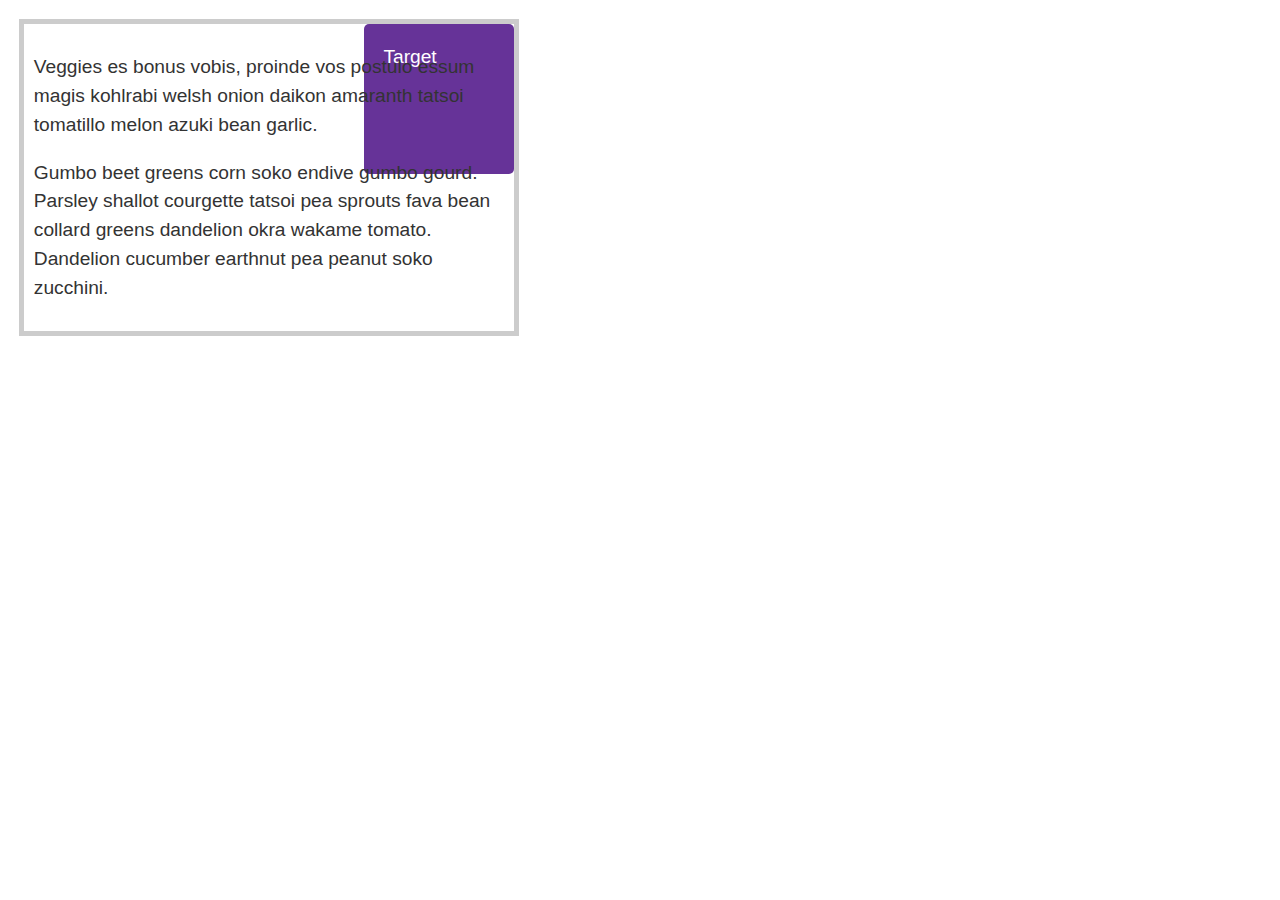
<file: Task-Position/index.html>
<!DOCTYPE html>
<html lang="en">
  <head>
    <meta charset="utf-8"/>
    <title>Position: Task 1</title>
    <style>
      body {
        background-color: #fff;
        color: #333;
        font: 1.2em / 1.5 Helvetica Neue, Helvetica, Arial, sans-serif;
        padding: 1em;
        margin: 0;
      }
      * {
        box-sizing: border-box;
      }
      .container {
        width: 500px;
        padding: 0.5em;
        border: 5px solid #ccc;
        position: relative;
      }
      .target {
        width: 150px;
        height: 150px;
        border-radius: 5px;
        background-color:#663398;
        padding: 1em;
        position: absolute;
        left: 340px;
        color: #ffff;
        top: 0px;
        z-index: -1;
      }
      
      
      /* 
      .container {
          width: 500px;
          padding: 0.5em;
          border: 5px solid #ccc;
          position: fixed;
        }
        .target {
            width: 150px;
            height: 150px;
            border-radius: 5px;
            background-color:#663398;
        padding: 1em;
        position: absolute;
        left: 340px;
        color: #ffff;
        top: 0;
    }
    */
    
    /* 
    .container {
        position:relative;
    }
    
    .target {
        position:absolute;
        right:0;
        top:0;
    } */
    </style>
   

  </head>

  <body>

    <div class="container">
      <p>Veggies es bonus vobis, proinde vos postulo essum magis kohlrabi welsh onion daikon amaranth tatsoi tomatillo melon azuki bean garlic.</p>
      <div class="target">Target</div>
      <p>Gumbo beet greens corn soko endive gumbo gourd. Parsley shallot courgette tatsoi pea sprouts fava bean collard greens dandelion okra wakame tomato. Dandelion cucumber earthnut pea peanut soko zucchini.</p>
    </div>

  </body>

</html>
</file>
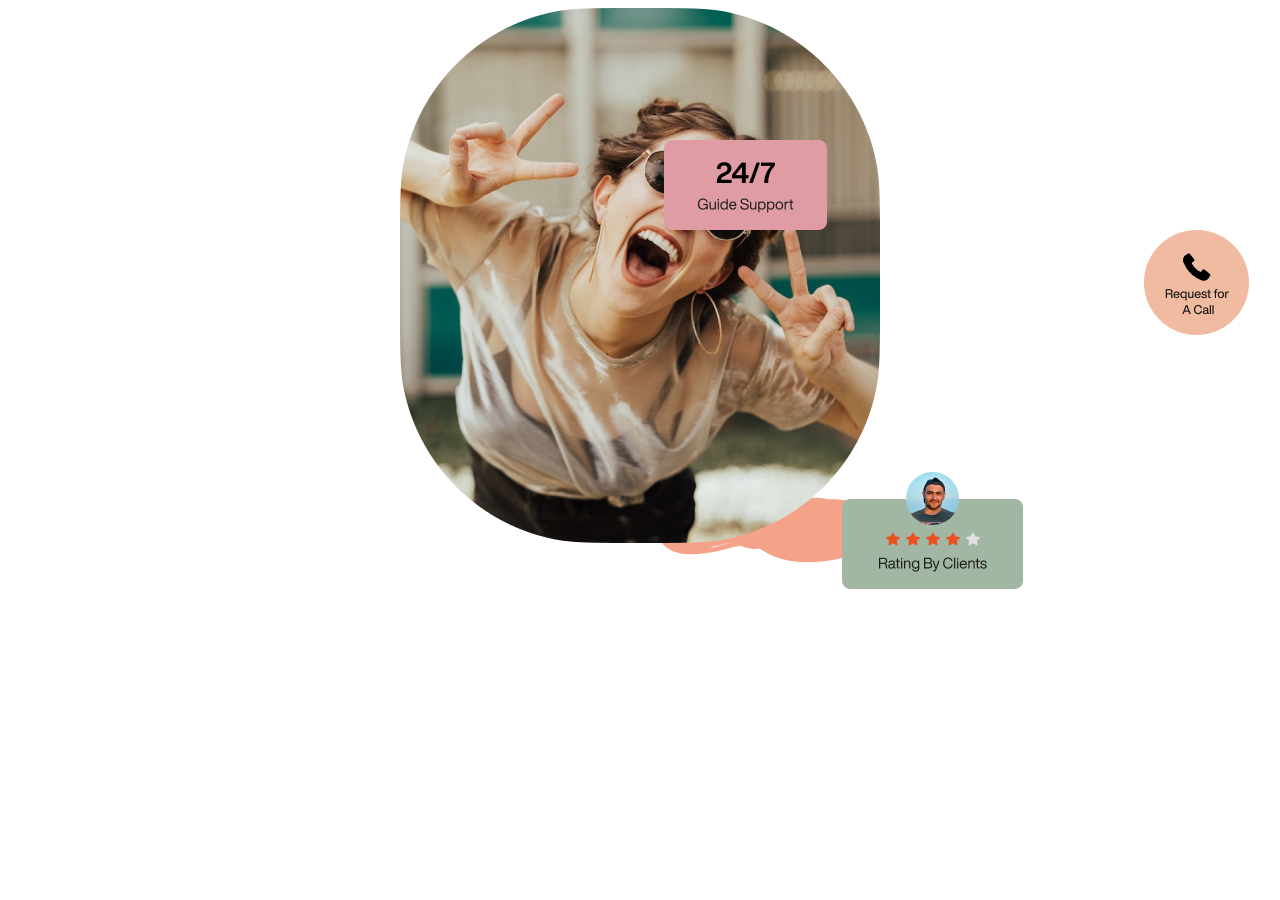
<file: position/position/index.html>
<!DOCTYPE html>
<html lang="en">
<head>
    <meta charset="UTF-8">
    <meta http-equiv="X-UA-Compatible" content="IE=edge">
    <meta name="viewport" content="width=device-width, initial-scale=1.0">
    <title>Document</title>
    <link rel="stylesheet" href="Styles/style.css">
</head>
<body>
    <!-- <div class="parent">
        <div class="child1">
            <div class="child2">
                <div class="child3">
                    <div class="child4">
                
                    </div>
                </div>
            </div>
        </div>
    </div> -->
    <div class="main">
        <div class="cover">
            <img src="Assets/Images/background-image.png">
        </div>
        <div class="back">
            <div class="part1">
                <img src="Assets/Images/back1.png">
            </div>
            <div class="part2">
                <img src="Assets/Images/back2.png">
            </div>
        </div>
        <div class="circle">
            <img src="Assets/Images/call.png">
        </div>
        <div class="square">
            <img src="Assets/Images/24.png">
        </div>
        <div class="rectangle">
            <img src="Assets/Images/man.png">
        </div>
    </div>
</body>
</html>
</file>
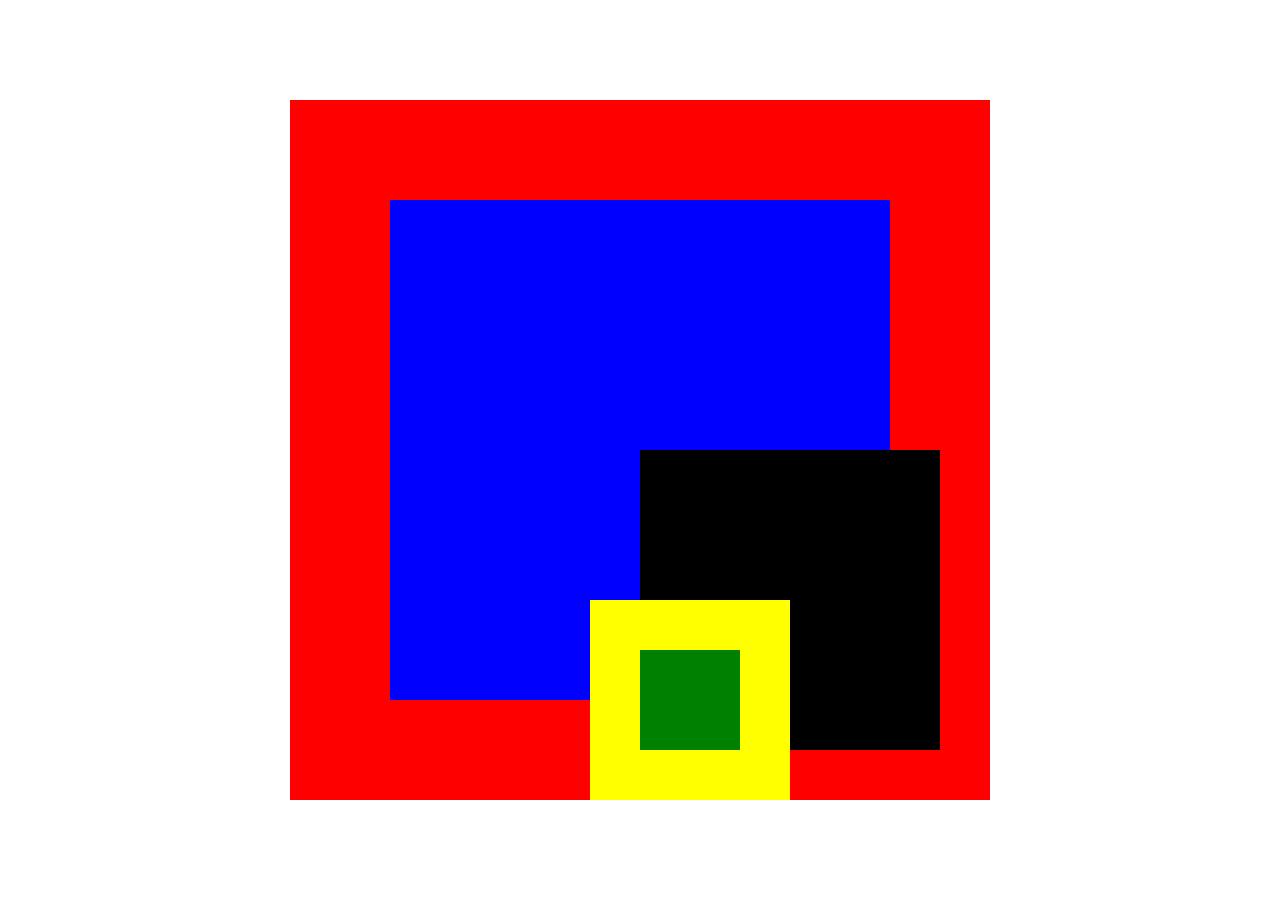
<file: Task-Position/lesson-1/index.html>
<!DOCTYPE html>
<html lang="en">

<head>
    <meta charset="UTF-8">
    <meta http-equiv="X-UA-Compatible" content="IE=edge">
    <meta name="viewport" content="width=device-width, initial-scale=1.0">
    <title>Position</title>
</head>
<style>
   .red {
        background: red;
        max-width: 700px;
        height: 700px;
        width: 100%;
        top: 50%;
        left: 50%;
        position: absolute;
        transform: translate(-50%, -50%);
        z-index: 1;
    }

    .blue {
        background: blue;
        max-width: 500px;
        height: 500px;
        width: 100%;
        z-index: 2;
        position: absolute;
        top: 50%;
        left: 50%;
        transform: translate(-50%, -50%);

    }

    .black {
        background: black;
        max-width: 300px;
        height: 300px;
        width: 100%;
        z-index: 3;
        position: absolute;
        top: 50%;
        left: 50%;
    }

    .yellow {
    background: yellow;
    max-width: 200px;
    height: 200px;
    width: 100%;
    z-index: 4;
    position: absolute;
    top: 50%;
    right: 50%;
}

    .green {
        background: green;
        max-width: 100px;
        height: 100px;
        width: 100%;
        z-index: 5;
        position: absolute;
        top: 50%;
        left: 50%;
        transform: translate(-50%, -50%);
    }
</style>

<body>


    <div class="container">
        <div class="red">
            <div class="blue">
                <div class="black">
                    <div class="yellow">
                        <div class="green">

                        </div>
                    </div>
                </div>
            </div>
        </div>
    </div>

</body>

</html>
</file>
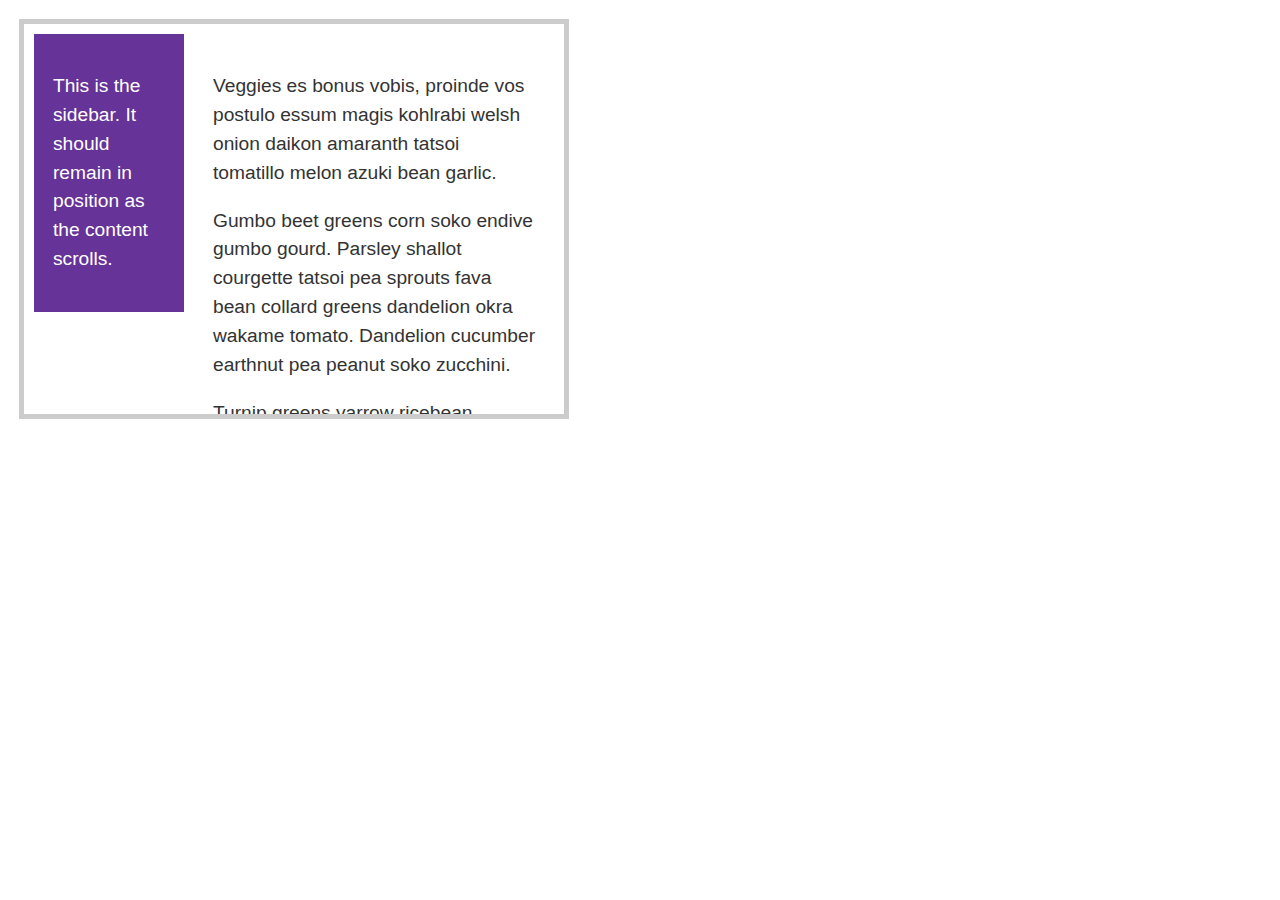
<file: Task-Position/task-2.html>
<!DOCTYPE html>
<html lang="en">
  <head>
    <meta charset="utf-8" />
    <title>Position: Task 2</title>
    <style>
    body {
        background-color: #fff;
        color: #333;
        font: 1.2em / 1.5 Helvetica Neue, Helvetica, Arial, sans-serif;
        padding: 1em;
        margin: 0;
      }
      * {
        box-sizing: border-box;
      }
      .container {
        max-width: 550px;
        height: 400px;
        padding: .5em;
        border: 5px solid #ccc;
        overflow: auto;
        width: 100%;
        position: relative;
      }
      .sidebar {
        background-color:#663398;
        padding: 1em;
        float: left;
        width: 150px;
        position: sticky;
        color: #ffff;
        top: 0;
      }
      .content {
        padding: 1em;
        margin-left: 160px;
      }
    </style>

  
  </head>

  <body>
   
<div class="container">
  <div class="sidebar">
    <p>This is the sidebar. It should remain in position as the content scrolls.</p>
  </div>
  <div class="content">
    <p>Veggies es bonus vobis, proinde vos postulo essum magis kohlrabi welsh onion daikon amaranth tatsoi tomatillo melon azuki bean garlic.</p>
    <p>Gumbo beet greens corn soko endive gumbo gourd. Parsley shallot courgette tatsoi pea sprouts fava bean collard greens dandelion okra wakame tomato. Dandelion cucumber earthnut pea peanut soko zucchini.</p>
    <p>Turnip greens yarrow ricebean rutabaga endive cauliflower sea lettuce kohlrabi amaranth water spinach avocado daikon napa cabbage asparagus winter purslane kale. Celery potato scallion desert raisin horseradish spinach carrot soko. Lotus root water spinach fennel kombu maize bamboo shoot green bean swiss chard seakale pumpkin onion chickpea gram corn pea. Brussels sprout coriander water chestnut gourd swiss chard wakame kohlrabi beetroot carrot watercress. Corn amaranth salsify bunya nuts nori azuki bean chickweed potato bell pepper artichoke.</p>
  </div>
</div>
</file>
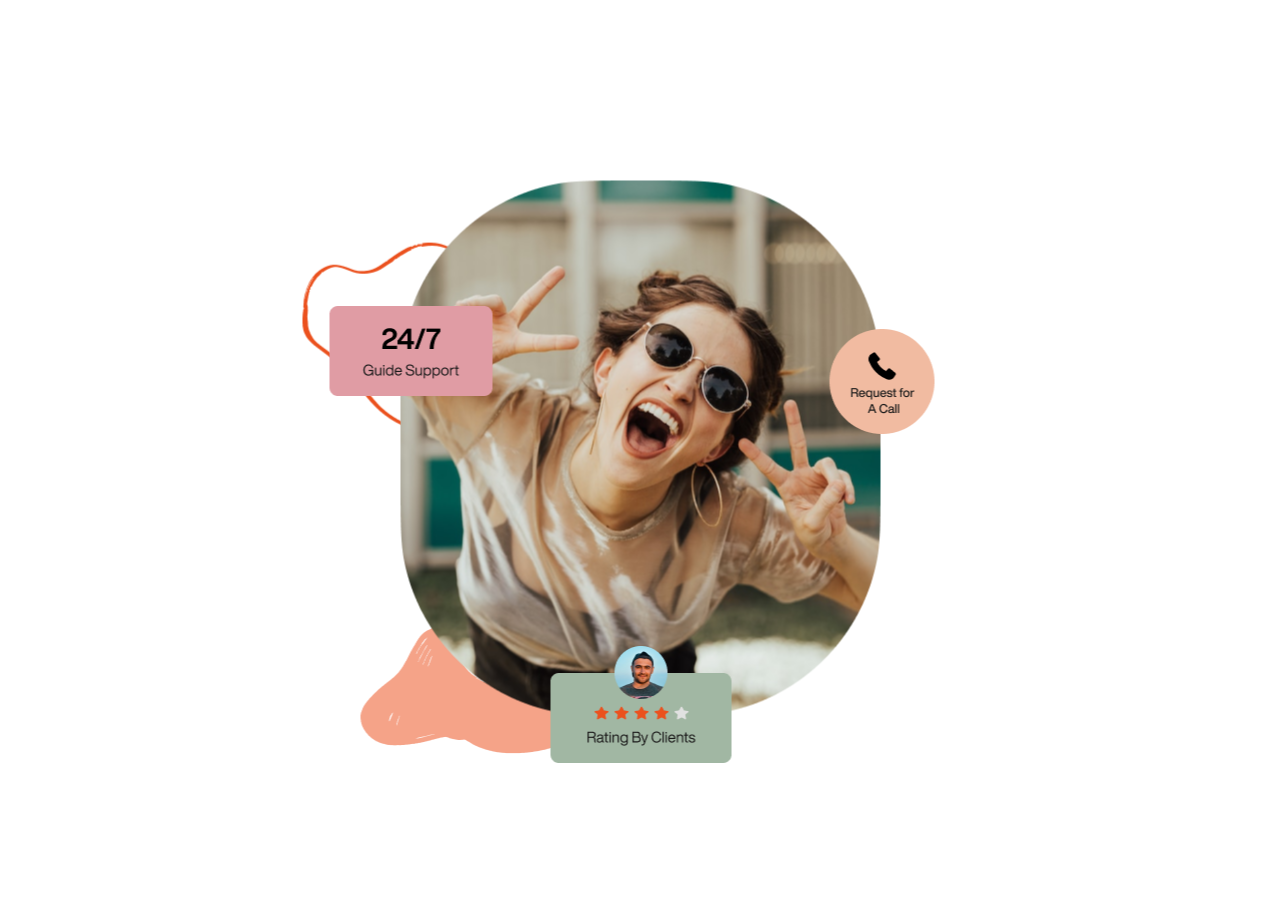
<file: position/position/position.html>
<!DOCTYPE html>
<html lang="en">

<head>
    <meta charset="UTF-8">
    <meta http-equiv="X-UA-Compatible" content="IE=edge">
    <meta name="viewport" content="width=device-width, initial-scale=1.0">
    <title>example</title>
    <link rel="stylesheet" href="./Styles/position.css">
</head>

<body>

    <div class="main">
        <div class="main-img">
            <img src="./Assets/Images/background-image.png" alt="">
        </div>
        <div class="design">
            <div class="design-1">
                <img src="./Assets/Images/back1.png" alt="">
            </div>
            <div class="design-2">
                <img src="./Assets/Images/back2.png" alt="">
            </div>

        </div>
        <div class="cards">
            <div class="card-1">
                <img src="./Assets/Images/call.png" alt="">
            </div>
            <div class="card-2">
                <img src="./Assets/Images/man.png" alt="">
            </div>
            <div class="card-3">
                <img src="./Assets/Images/24.png" alt="">
            </div>

        </div>
    </div>
</body>

</html>
</file>
<file: position/position/Styles/style.css>
/* 
.parent{
    position: absolute;
    height:700px;
    width: 100%;
    max-width:700px;
    top:50%;
    left:50%;
    transform: translate(-50%,-50%); 
    background-color: red;
    z-index: 0;
}

.child1{
    position: absolute;
    height:500px;
    width: 100%;
    max-width:500px;
    top:50%;
    left:50%;
    transform: translate(-50%,-50%);  
    background-color: blue;
    z-index: 1;
}

.child2{
    position: absolute;
    height:300px;
    width: 100%;
    max-width:300px;
    left:50%;
    top:50%; 
    background-color: black;   
    z-index: 2;
}

.child3{
    position: absolute;
    height:200px;
    width: 100%;
    max-width:200px;
    top:50%;
    right:50%;
    background-color: yellow;
    z-index: 3;
}

.child4{
    position: absolute;
    height:100px;
    width: 100%;
    max-width:100px;
    top:50%;
    left:50%;
    transform: translate(-50%,-50%);
    background-color: green;      
    z-index: 4;
} */

.main{
    position: relative;
    display: flex;
    justify-content: center;  
}

.cover{
    position: absolute;
    z-index: 2; 
}

.part1{
    position: absolute;
    /* top: 57%; */
    top: 78px;
    left: 638px;
    z-index: 1;
}

.part2{
    position: absolute;
    top: 428px;
    left: 647px;
    z-index: 1;
}

.circle{
    position: absolute;
    top: 222px;
    left: 1136px;
    z-index: 3;
}

.square{
    position: absolute;
    top: 132px;
    left: 656px;
    z-index: 3;
}

.rectangle{
    position: absolute;
    top: 464px;
    left: 834px;
    z-index: 3;
}
</file>
<file: position/position/Styles/position.css>
.main-img {
    position: absolute;
    left: 50%;
    top: 50%;
    transform: translate(-50%, -50%);
    z-index: 6;
}

.design-1 {
    position: relative;
    right: 150%;
    z-index: 4;
    transform: translateY(-58%);
}

img {}

.card-3 {
    position: absolute;
    z-index: 7;
    top: -25%;
    right: 137%;
}

.card-1 {
    position: absolute;
    left: 162%;
    z-index: 8;
    top: -13%;
}

.design-2 {
    position: absolute;
    z-index: 9;
    right: 87%;
    top: 142%;
    z-index: 5;
}

.card-2 {
    position: absolute;
    left: -3%;
    z-index: 8;
    top: 152%;
}
.main {
    max-width: 630px;
    left: 50%;
    position: absolute;
    top: 50%;
    transform: translate(-50%, -50%);
}
</file>
